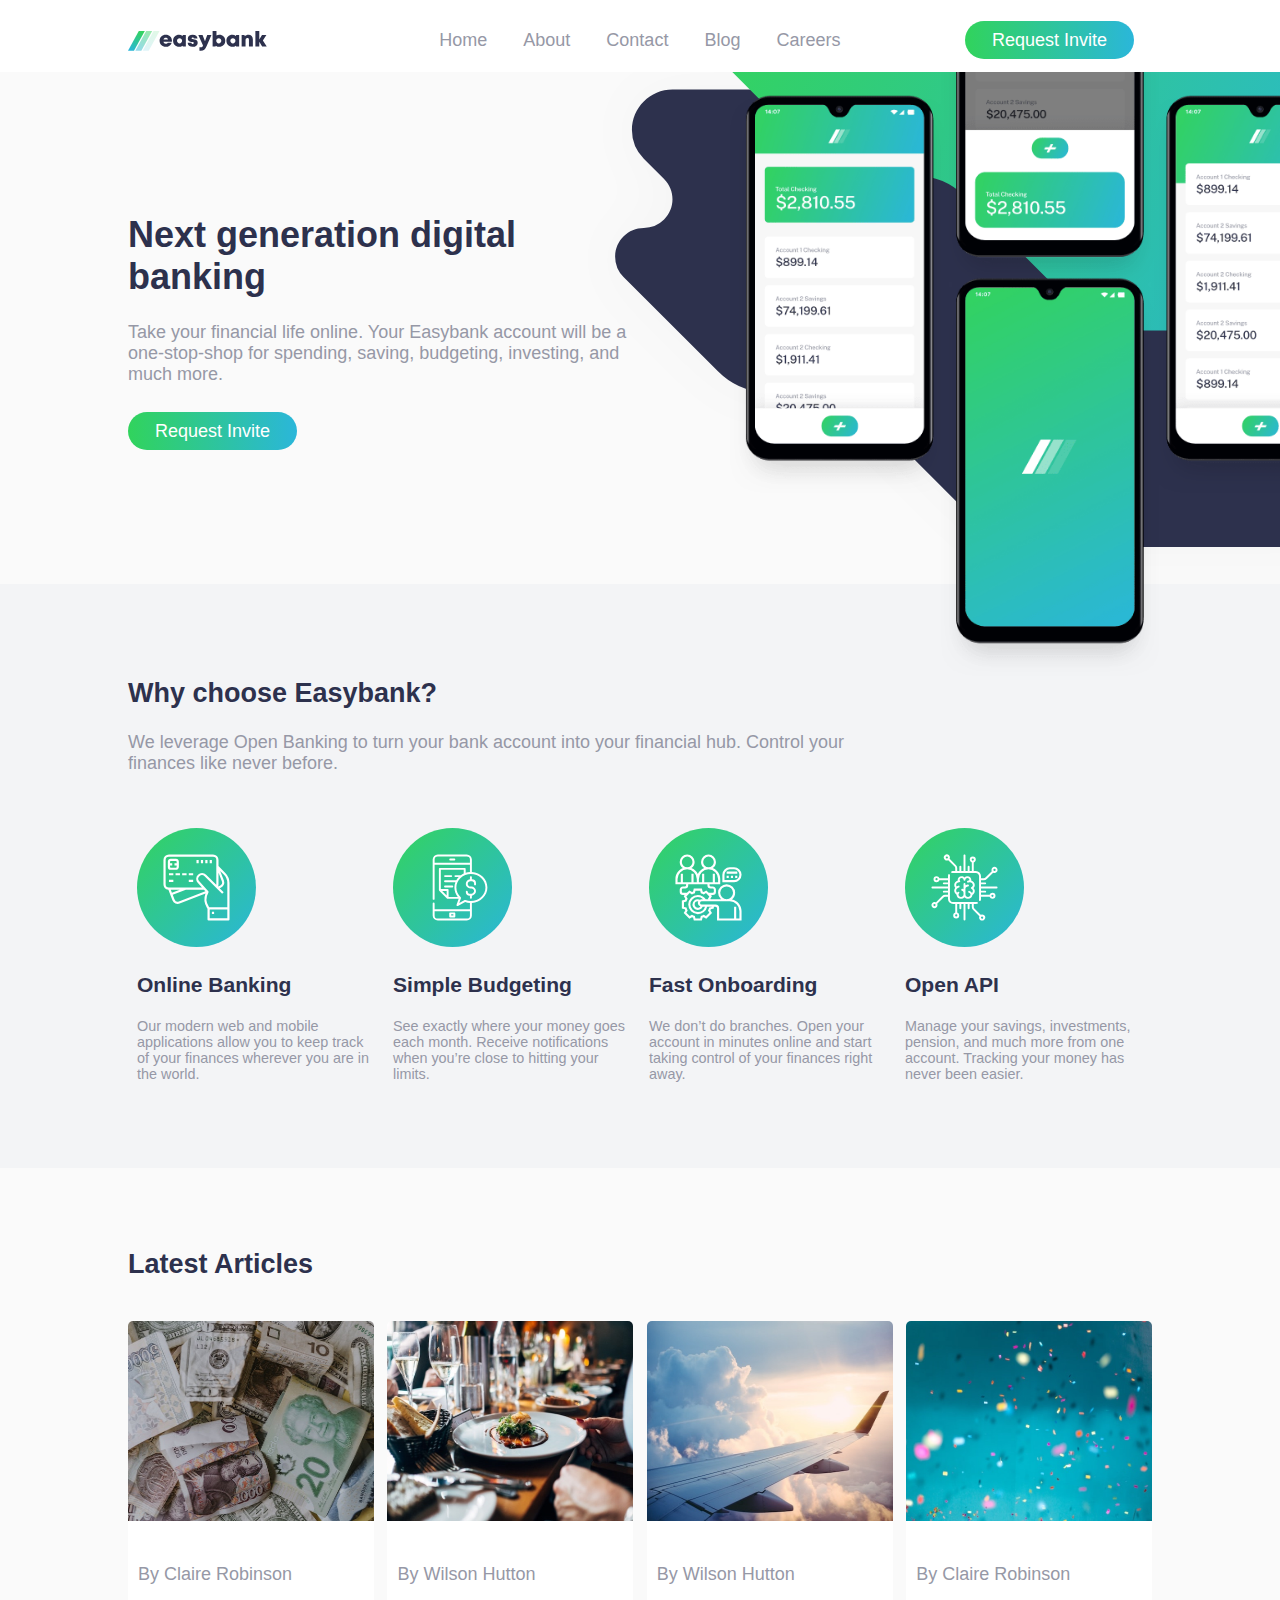
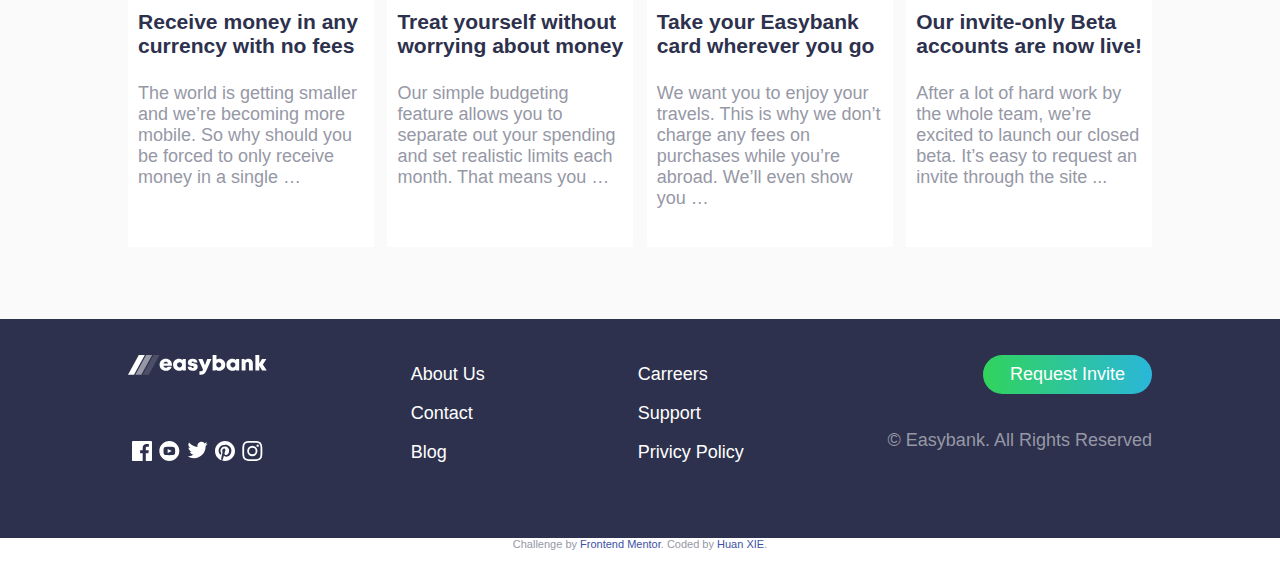
<file: siteVer2/index.html>
<!DOCTYPE html>
<html lang="en">

<head>
  <meta charset="UTF-8">
  <meta name="viewport" content="width=device-width, initial-scale=1.0">
  <!-- displays site properly based on user's device -->

  <link rel="icon" type="image/png" sizes="32x32" href="./images/favicon-32x32.png">
  <link rel="stylesheet" href="style.css">
  <script src="menu.js" defer></script>
  <title>Frontend Mentor | Easybank landing page</title>

  <!-- Feel free to remove these styles or customise in your own stylesheet 👍 -->
  <style>
    .attribution {
      font-size: 11px;
      text-align: center;
    }

    .attribution a {
      color: hsl(228, 45%, 44%);
    }
  </style>
</head>

<body>
  <header>
    <div class="container heroContainer">
      <div class="flex">
        <div class="mobileHeadBar">
          <div class="imgContainer logo">
            <img src="/assets/images/logo.svg" alt="easybank Logo" class="logoImg">
          </div>
          <button class="toggle-btn dskHidden" aria-expanded="false">
            <img class="hamburger" src="/assets/images/icon-hamburger.svg" alt="hamburger menu">
          </button>
        </div>
        <nav>
          <div class="mainNav">
              <ul>
                <li><a href="">Home</a></li>
                <li><a href="">About</a></li>
                <li><a href="">Contact</a></li>
                <li><a href="">Blog</a></li>
                <li><a href="">Careers</a></li>
              </ul>
          </div>
          <div class="mobileHidden">
            <ul>
              <li><a href="" class="cta-btn cta-btn--main">Request Invite</a></li>
            </ul>
          </div>
        </nav>
      </div>
    </div>
  </header>

  <main>
    <!-- hero section starts here -->
    <section class="heroSection">
      <div class="container heroContainer">
        <div class="flex">
          <div class="headline">
            <h1 class="title">
              Next generation digital banking
            </h1>
            <p>
              Take your financial life online. Your Easybank account will be a one-stop-shop
              for spending, saving, budgeting, investing, and much more.
            </p>
            <a href="" class="cta-btn cta-btn--main">Request Invite</a>
          </div>
          <div class="imgContainer headline--img">
            <img src="/assets/images/image-mockups.png" alt="hero image">
          </div>
        </div>
      </div>
    </section><!-- hero section ends here -->


    <!-- descrip section starts -->
    <section class="discripSection">
      <div class="container">
        <div class="flex">
          <div class="sectionHeadline">
            <h2 class="title">
              Why choose Easybank?
            </h2>
            <p>
              We leverage Open Banking to turn your bank account into your financial hub. Control
              your finances like never before.
            </p>
          </div>
          <div class="reason">
            <div class="imgContainer">
              <img src="/assets/images/icon-online.svg" alt="online icon">
            </div>
            <h3 class="title">
              Online Banking
            </h3>
            <p>
              Our modern web and mobile applications allow you to keep track of your finances
              wherever you are in the world.
            </p>
          </div>
          <div class="reason">
            <div class="imgContainer">
              <img src="/assets/images/icon-budgeting.svg" alt="budget icon">
            </div>
            <h3 class="title">
              Simple Budgeting
            </h3>
            <p>
              See exactly where your money goes each month. Receive notifications when you’re
              close to hitting your limits.
            </p>
          </div>
          <div class="reason">
            <div class="imgContainer">
              <img src="/assets/images/icon-onboarding.svg" alt="onbording icon">
            </div>
            <h3 class="title">
              Fast Onboarding
            </h3>
            <p>
              We don’t do branches. Open your account in minutes online and start taking control
              of your finances right away.
            </p>
          </div>
          <div class="reason">
            <div class="imgContainer">
              <img src="/assets/images/icon-api.svg" alt="open API icon">
            </div>
            <h3 class="title">
              Open API
            </h3>
            <p>
              Manage your savings, investments, pension, and much more from one account. Tracking
              your money has never been easier.
            </p>
          </div>
        </div>
      </div>
    </section><!-- descrip ends -->

    <!-- articles section starts -->
    <section class="articlesSection">
      <div class="container">
        
        <h2 class="title articleHeadline">
          Latest Articles
        </h2>
        
        <div class="flex">
          <div class="card">
            <div class="imgContainer">
              <img src="/assets/images/image-currency.jpg" alt="money image">
            </div>
            <div class="textContainer">
              <a href="" class="authorLink">
                <p class="author">
                  By Claire Robinson
                </p>
              </a>
              <a href="" class="titleLink">
                <h3 class="title articleTitle">
                  Receive money in any currency with no fees
                </h3>
              </a>
              <a href="" class="contentLink">
                <p class="content">The world is getting smaller and we’re becoming more mobile. So why should you be
                  forced to only receive money in a single …</p>
              </a>
            </div>
          </div>
          <div class="card">
            <div class="imgContainer">
              <img src="/assets/images/image-restaurant.jpg" alt="restaurent image">
            </div>
            <div class="textContainer">
              <a href="" class="authorLink">
                <p class="author">
                  By Wilson Hutton
                </p>
              </a>
              <a href="" class="titleLink">
                <h3 class="title articleTitle">
                  Treat yourself without worrying about money
                </h3>
              </a>
              <a href="" class="contentLink">
                <p class="content">
                  Our simple budgeting feature allows you to separate out your spending and set
                  realistic limits each month. That means you …
                </p>
              </a>
            </div>
          </div>
          <div class="card">
            <div class="imgContainer">
              <img src="/assets/images/image-plane.jpg" alt="plane image">
            </div>
            <div class="textContainer">
              <a href="" class="authorLink">
                <p class="author">
                  By Wilson Hutton
                </p>
              </a>
              <a href="" class="titleLink">
                <h3 class="title articleTitle">
                  Take your Easybank card wherever you go
                </h3>
              </a>
              <a href="" class="contentLink">
                <p class="content">
                  We want you to enjoy your travels. This is why we don’t charge any fees on purchases
                  while you’re abroad. We’ll even show you …
                </p>
              </a>
            </div>
          </div>
          <div class="card">
            <div class="imgContainer">
              <img src="/assets/images/image-confetti.jpg" alt="confetti image">
            </div>
            <div class="textContainer">
              <a href="" class="authorLink">
                <p class="author">
                  By Claire Robinson
                </p>
              </a>
              <a href="" class="titleLink">
                <h3 class="title articleTitle">
                  Our invite-only Beta accounts are now live!
                </h3>
              </a>
              <a href="" class="contentLink">
                <p class="content">
                  After a lot of hard work by the whole team, we’re excited to launch our closed beta.
                  It’s easy to request an invite through the site ...
                </p>
              </a>
            </div>
          </div>
        </div>
      </div><!-- container ends -->
    </section><!-- articles ends -->
  </main>

  <footer>
    <div class="container">
      <div class="flex flexFooter">
        <div class="col1">
          <div class="imgContainer footerLogoContainer">
            <!-- <img class="logoImg footerLogo" src="/assets/images/logo.svg" alt="easybank's logo"> -->
          </div>
          <div class="flex flexSocialMedia">
            <a class="socialMedia" href=""><img src="/assets/images/icon-facebook.svg" alt=""></a>
            <a class="socialMedia" href=""><img src="/assets/images/icon-youtube.svg" alt=""></a>
            <a class="socialMedia" href=""><img src="/assets/images/icon-twitter.svg" alt=""></a>
            <a class="socialMedia" href=""><img src="/assets/images/icon-pinterest.svg" alt=""></a>
            <a class="socialMedia" href=""><img src="/assets/images/icon-instagram.svg" alt=""></a>
          </div>
        </div>

        <div class="col2">
          <a href="">About Us</a>
          <a href="">Contact</a>
          <a href="">Blog</a>
        </div>

        <div class="col3">
          <a href="">Carreers</a>
          <a href="">Support</a>
          <a href="">Privicy Policy</a>
        </div>

        <div class="col4">
          <a href="" class="cta-btn cta-btn--main cta-btn--footer">Request Invite</a>
          <p>© Easybank. All Rights Reserved</p>
        </div>
      </div>
    </div>
  </footer>

  <div class="attribution">
    Challenge by <a href="https://www.frontendmentor.io?ref=challenge" target="_blank">Frontend Mentor</a>.
    Coded by <a href="https://huanxie.fr/">Huan XIE</a>.
  </div>
</body>

</html>
</file>
<file: siteVer2/style.css>
@font-face {
    font-family: 'Public Sans', sans-serif;
    src: url('https://fonts.googleapis.com/css2?family=Public+Sans:wght@300;400;700&display=swap');
}

:root {
    --primary-dk-blue: hsl(233, 26%, 24%);
    --primary-green: hsl(136, 65%, 51%);
    --primary-cyan: hsl(192, 70%, 51%);
    --neutral-blue: hsl(233, 8%, 62%);
    --neutral-lt-blue: hsl(220, 16%, 96%);
    --neutral-lt-grey: hsl(0, 0%, 98%);
    --neutral-white: hsl(0, 0%, 100%);
}

body {
    margin: 0;
    padding: 0;
    font-family: 'Public Sans', sans-serif;
    font-size: 18px;
    color: var(--neutral-blue);
    overflow-x: hidden;
    text-align: center;
}

*,
*::before,
*::after {
    box-sizing: border-box;
}

li {
    list-style: none;
}

a {
    text-decoration: none;
}

a:hover {
    color: var(--primary-green);
}

.imgContainer {
    width: 100%;
}

img {
    width: 100%;
}

.cta-btn{
    background:linear-gradient(to right, var(--primary-green), var(--primary-cyan)) ;
    padding: .5em 1.5em;
    border-radius: 30px;
    color: var(--neutral-white);
}
.cta-btn:hover{
    color: var(--neutral-lt-grey);
    opacity: .7; 
}

.title{
    color: var(--primary-dk-blue);
}

/*the how page container is setted here*/
.container {
    width: 80%;
    max-width: 1440px;
    margin: 0 auto;
}

.flex{
    display: flex;
    flex-direction: row;
    flex-wrap: wrap;
    justify-content: space-between;
    height:100%
}

header {
    width: 100%;
    background-color: white;
    height: 4em;
    position: sticky;
    top: 0;
    z-index: 999;
    padding-top: .55em;
}

.dskHidden {
    display: none;
}

.mobileHeadBar{
    align-self: center;
}

.logoImg {
    vertical-align: bottom;
}

nav {
    display: flex;
    justify-content: center;
    align-items: center;
    width: 80%;
}

nav ul {
    display: flex;
    flex-direction: row;
    padding: 0;
}

nav ul li {
    margin: 0 1em;
}

/* mainNav centering */
.mainNav {
    margin: 0 auto;
}

.mainNav a {
    color: var(--neutral-blue);
}

/* navigator Link hover effect */
.mainNav a:hover {
    color: var(--primary-dk-blue);
    position: relative;
}

.mainNav a::after {
    content: '';
    position: absolute;
    width: 100%;
    height: 0.2em;
    top: 180%;
    left: 0;
    background: linear-gradient(to right, var(--primary-green), var(--primary-cyan));
    transition: transform 0.25s ease-out;
    transform: scaleX(0);
    transform-origin: right;
    opacity: 0;
}

.mainNav a:hover::after,
.mainNav a:focus::after {
    transform: scaleX(1);
    transform-origin: left;
    opacity: 1;
}
/* navigator Link hover effect ends*/
/* hero section starts here*/
.heroSection{
    background-color: var(--neutral-lt-grey);
    min-height: 400px;
    height: 40vw;
    background-image: url('/assets/images/bg-intro-desktop.svg');
    background-position: bottom -1em right -10em;
    background-repeat: no-repeat;
    background-size: 70%;
    position: relative;
}
.heroContainer{
    height: 100%;
}
.headline{
    text-align: left;
    width: 50%;
    align-self: center;
}
h1{
    margin-top: 0;
}
.headline p{
    margin-bottom: 2em;
}
.headline--img {
    position: absolute;
    right: -5em;
    top: -10em;
    width: 50%;
    min-width: 500px;
}

/*description section*/
.discripSection{
    background-color: var(--neutral-lt-blue);
    text-align: left;
}

.sectionHeadline{
    width: 100%;
    margin: 4em auto 2em 0;
}
.sectionHeadline p{
    width: 70%;
}
.reason{
    width: 25%;
    margin-bottom: 4em;
    padding-left: .5em;
    padding-right: .5em;
}
.reason .imgContainer{
    width: 50%;
}
.reason p{
    font-size: .8em;
}

/* Les articles*/
.articlesSection{
    background-color: var(--neutral-lt-grey);
    text-align: left;
    padding-bottom: 4em;
}
.articleHeadline{
    padding: 3em 0 1.5em 0;
    margin: 0;
}

.card{
    width: 24%;

    background-color: var(--neutral-white);
    border-radius: 5px 5px 0 0;
}

.card img{
    border-radius: 5px 5px 0 0;
    height:200px;
}

.authorLink,.contentLink{
    color: var(--neutral-blue);

}

.author, .content, .articleTitle{
    padding: 2px 10px;
}

.author{
    margin-top: 2em;
}

.content{
    margin-bottom: 2em;
}

/*footer*/
footer{
    background-color: var(--primary-dk-blue);
    padding-top: 2em;
}

footer a{
    color: var(--neutral-white);
}

.footerLogoContainer{
    width: 200%;
    height: 50px;
    background-color: var(--neutral-white);
    -webkit-mask:url('/assets/images/logo.svg') no-repeat;
}

.col{
    display: flex;
    flex-direction: column;
}

.socialMedia{
    margin: 2em .2em 4em;
}

.socialMedia img:hover{
    background-color: var(--primary-green);
    background-blend-mode: luminosity;
}
.flexFooter{
    width: 100%;                 
    justify-content: space-between;
}

.col2, .col3{
    display: flex;
    flex-direction: column;
    justify-content: start;
    align-items: start;
}

.col2 a, .col3 a{
    padding:.5em;
}
.col4{
    display: flex;
    flex-direction: column;
    align-items: end;
    justify-self: end;
}
.col4 p{
    margin: 2em 0;
}

@media screen and (max-width: 1020px){
    /*overwrite the navigation because the design goes not well when the screen squeeze until 1020px*/
   .dskHidden{
        display: block;
   }
   .mobileHidden{
    visibility: hidden;
   }

   .mobileHeadBar{
    width: 100%;
    display: flex;
    justify-content: space-between;
    position: relative;
   }

   .logo{
    width: 20%;
    min-width: 110px;
   }

   nav{
    display: block;
    background-color: transparent;
    position: absolute;
    margin-top: 4em;
    visibility: hidden;
   }
   .headnavbar--visible{
    visibility: visible;
   }
   .mainNav ul{
    flex-direction: column;
    background-color: var(--neutral-white);
    box-shadow: 1em 1em 2em var(--primary-dk-blue);
    padding: 2em;
    border-radius: 5px;
   }
   .mainNav a{
    color: var(--primary-dk-blue);
   }
    .mainNav a:hover::after,
    .mainNav a:focus::after {
        transform: scaleX(0);
    }
    .toggle-btn{
        background-color: transparent;
        border: none;
    }
    .mainNav li{
        padding: .3em;
    }
}

@media screen and (max-width: 840px){
    /*adapte flexbox layout for this size of screen*/
    .reason, .card{
        width: 48%;
        margin-bottom: 2em;
    }
    .col4{
        width: 100%;
        align-items: center;
    }
    nav{
    margin-top: 350px;
    }
}

@media screen and (max-width: 800px){
    .heroContainer .flex{
        flex-direction: column-reverse;
        justify-content: center;
        align-items: center;
    }
    .headline--img{
        position: relative;
        width: 100%;
        top: 0;
        right: 0;
    }
}
@media screen and (max-width: 500px){
    .heroSection{
        background-image: url('/assets/images/bg-intro-mobile.svg');
        background-position: 0 -8em;
        background-repeat: no-repeat;
        background-size: 100%;
        height: 80vh;
    }
    .headline--img{
        margin: 0 auto;
        position: absolute;
        top: -10em;
        left: 0;
        width: 80%;
    }
    .headline--img img{
        width: 80%;
    }
    .headline{
        margin: 230px auto 0 auto;
        text-align: center;
    }

    .flex, .col2, .col3{
        flex-direction: column;
        justify-content: center;
        align-items: center;
    }

    .reason,.card,.headline,.sectionHeadline, .sectionHeadline p{
        width: 100%;
    }
    .discripSection, .col2, .col3{
        text-align: center;
    }
    .discripSection .imgContainer{
        margin: 0 auto;
    }
    .flexSocialMedia{
        flex-direction: row;
        height: 20px;
    }
    .col2{
        margin-top: 4em;
    }
    .col3{
        margin-bottom: 2em;
    }


}
</file>
